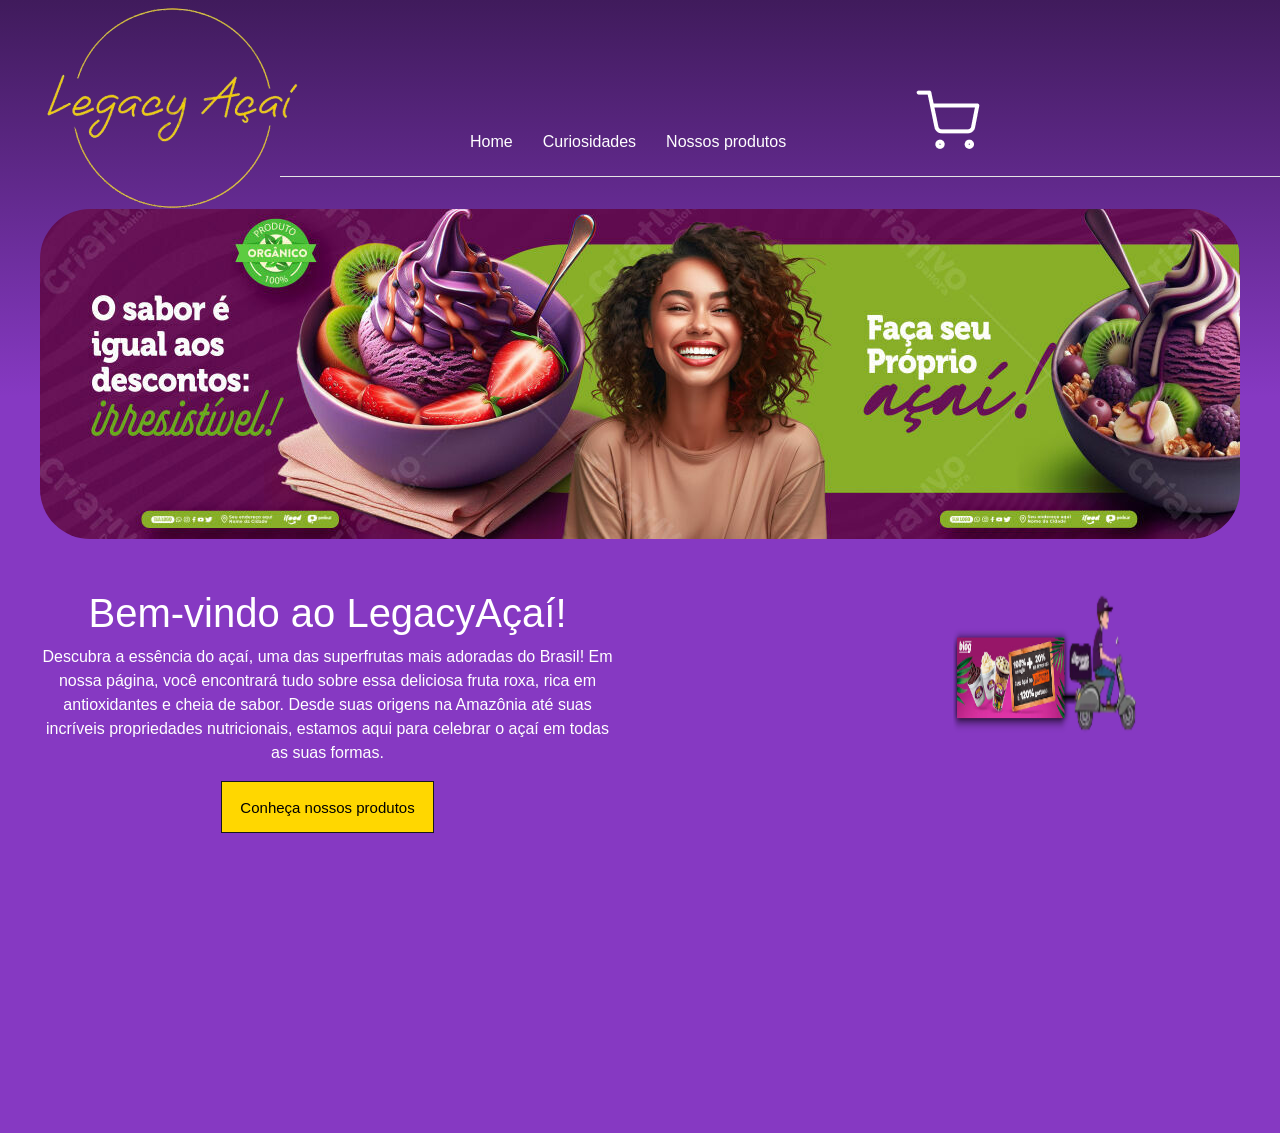
<file: index.html>
<!DOCTYPE html>
<html lang="en">

<head>
    <meta charset="UTF-8">
    <meta name="viewport" content="width=device-width, initial-scale=1.0">
    <title>Legacy Açai</title>
    <link rel="shortcut icon" href="img/image0_0.jpg" type="image/x-icon">
    <link rel="stylesheet" href="https://stackpath.bootstrapcdn.com/bootstrap/4.1.3/css/bootstrap.min.css"
        integrity="sha384-MCw98/SFnGE8fJT3GXwEOngsV7Zt27NXFoaoApmYm81iuXoPkFOJwJ8ERdknLPMO" crossorigin="anonymous">
    <link rel="stylesheet" href="cabecalho.css">
    <link rel="stylesheet" href="style.css">
</head>

<body>
    <header>
        <img src="img/logo_acaiteria-removebg-preview 1.png" alt="">
        <hr>
        <ul>
            <li>Home</li>
            <a href="Curiosidades.html">
                <li>Curiosidades</li>
            </a>
            <a href="produtos.html">
                <li>Nossos produtos</li>
            </a>


        </ul>
        <a href="#">
            <img class="carrinho" src="img/Shopping cart.png" alt="">
        </a>

    </header>
    <main>
        <div id="carouselExampleSlidesOnly" class="carousel slide" data-ride="carousel">
            <div class="carousel-inner">
                <div class="carousel-item active">
                    <img class="d-block w-100" src="img/criativo-658f7fb4e8aa1MjkvMTIvMjAyMyAyM2gyNQ==.jpg"
                        alt="Primeiro Slide">
                </div>
                <div class="carousel-item">
                    <img class="d-block w-100" src="img/açai.jpg" alt="Segundo Slide">
                </div>
                <div class="carousel-item">
                    <img class="d-block w-100" src="img/Aça2.jpg" alt="Terceiro Slide">
                </div>
                <div class="carousel-item">
                    <img class="d-block w-100" src="img/açai3.jpg" alt="Terceiro Slide">
                </div>
            </div>
        </div>
        <div class="texto-inicial">
            <h1>
                Bem-vindo ao LegacyAçaí!
            </h1>
            <p>
                Descubra a essência do açaí, uma das superfrutas mais adoradas do Brasil! Em nossa página, você
                encontrará tudo sobre essa deliciosa fruta roxa, rica em antioxidantes e cheia de sabor. Desde suas
                origens na Amazônia até suas incríveis propriedades nutricionais, estamos aqui para celebrar o açaí em
                todas as suas formas.
            </p>
            <button class="button-57" role="button" onclick="window.location.href='produtos.html'"><span class="text">Conheça nossos produtos</span><span>Ir para aba de Produtos</span></button>
        </div>
        <div class="acainatural">
            <img class="Motoboy" src="img/images (1)-Photoroom.png" alt="Motoboy trabalhando" >
        </div>
    </main>


    <script src="https://code.jquery.com/jquery-3.3.1.slim.min.js"
        integrity="sha384-q8i/X+965DzO0rT7abK41JStQIAqVgRVzpbzo5smXKp4YfRvH+8abtTE1Pi6jizo"
        crossorigin="anonymous"></script>
    <script src="https://cdnjs.cloudflare.com/ajax/libs/popper.js/1.14.3/umd/popper.min.js"
        integrity="sha384-ZMP7rVo3mIykV+2+9J3UJ46jBk0WLaUAdn689aCwoqbBJiSnjAK/l8WvCWPIPm49"
        crossorigin="anonymous"></script>
    <script src="https://stackpath.bootstrapcdn.com/bootstrap/4.1.3/js/bootstrap.min.js"
        integrity="sha384-ChfqqxuZUCnJSK3+MXmPNIyE6ZbWh2IMqE241rYiqJxyMiZ6OW/JmZQ5stwEULTy"
        crossorigin="anonymous"></script>
    <script>
        $('.carousel').carousel({
            interval: 3000
        })
    </script>
</body>

</html>
</file>
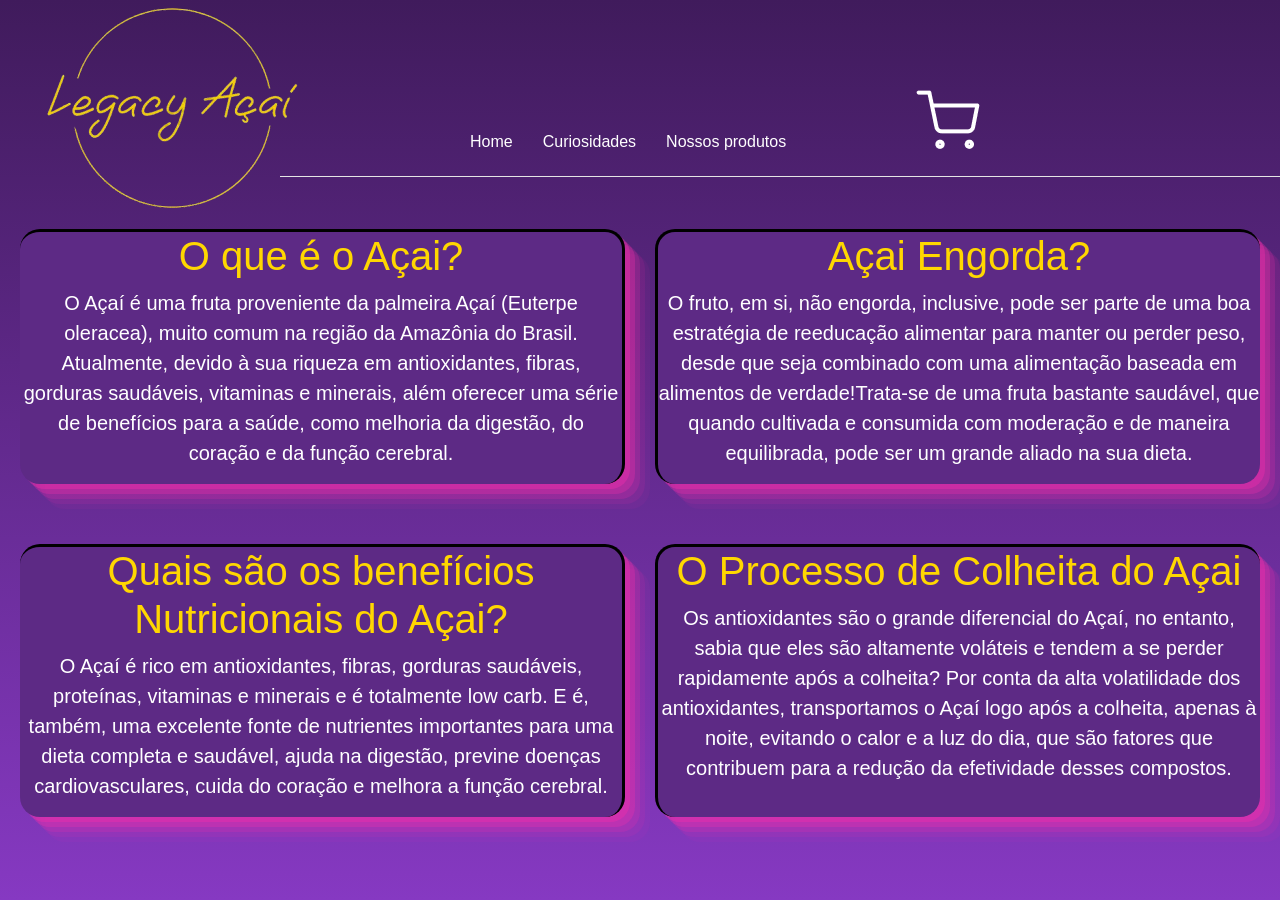
<file: Curiosidades.html>
<!DOCTYPE html>
<html lang="en">

<head>
    <meta charset="UTF-8">
    <meta name="viewport" content="width=device-width, initial-scale=1.0">
    <title>Legacy Açai</title>
    <link rel="shortcut icon" href="img/image0_0.jpg" type="image/x-icon">
    <link rel="stylesheet" href="https://stackpath.bootstrapcdn.com/bootstrap/4.1.3/css/bootstrap.min.css"
    integrity="sha384-MCw98/SFnGE8fJT3GXwEOngsV7Zt27NXFoaoApmYm81iuXoPkFOJwJ8ERdknLPMO" crossorigin="anonymous">
    <link rel="stylesheet" href="cabecalho.css">
    <link rel="stylesheet" href="curisoidades.css">
</head>

<body>
    <header>
        <img src="img/logo_acaiteria-removebg-preview 1.png" alt="">
        <hr>
        <ul>
            <a href="index.html">
                <li>Home</li>
            </a>
            <li>Curiosidades</li>
            <a href="produtos.html">
            <li>Nossos produtos</li>
            </a>



        </ul>
        <a href="#">
            <img class="carrinho" src="img/Shopping cart.png" alt="">
        </a>

    </header>
    <main>
        <div class="content">
            <div class="shadow-box-1">
                <h1>O que é o Açai?</h1>


                <p> O Açaí é uma fruta proveniente da palmeira Açaí (Euterpe oleracea), muito comum na região da
                    Amazônia do
                    Brasil.
                    Atualmente, devido à sua riqueza em antioxidantes, fibras, gorduras saudáveis, vitaminas e minerais,
                    além
                    oferecer uma série de benefícios para a saúde, como melhoria da digestão, do coração e da função
                    cerebral.</p>
            </div>
            <div class="shadow-box-2">


                <h1> Açai Engorda? </h1>


                <p>O fruto, em si, não engorda, inclusive, pode ser parte de uma boa estratégia de reeducação alimentar
                    para
                    manter
                    ou perder peso, desde que seja combinado com uma alimentação baseada em alimentos de
                    verdade!Trata-se de
                    uma
                    fruta bastante saudável, que quando cultivada e consumida com moderação e de maneira equilibrada,
                    pode
                    ser um
                    grande aliado na sua dieta.</p>
            </div>
            <div class="shadow-box-1">


                <h1> Quais são os benefícios Nutricionais do Açai? </h1>


                <p>O Açaí é rico em antioxidantes, fibras, gorduras saudáveis, proteínas, vitaminas e minerais e é
                    totalmente low
                    carb. E é, também, uma excelente fonte de nutrientes importantes para uma dieta completa e saudável,
                    ajuda na
                    digestão, previne doenças cardiovasculares, cuida do coração e melhora a função cerebral.</p>
            </div>
            <div class="shadow-box-2">


                <h1> O Processo de Colheita do Açai</h1>


                <p>Os antioxidantes são o grande diferencial do Açaí, no entanto, sabia que eles são altamente voláteis
                    e
                    tendem a
                    se perder rapidamente após a colheita? Por conta da alta volatilidade dos antioxidantes,
                    transportamos o
                    Açaí
                    logo após a colheita, apenas à noite, evitando o calor e a luz do dia, que são fatores que
                    contribuem
                    para a
                    redução da efetividade desses compostos.</p>
            </div>
        </div>


    </main>


</body>

</html>
</file>
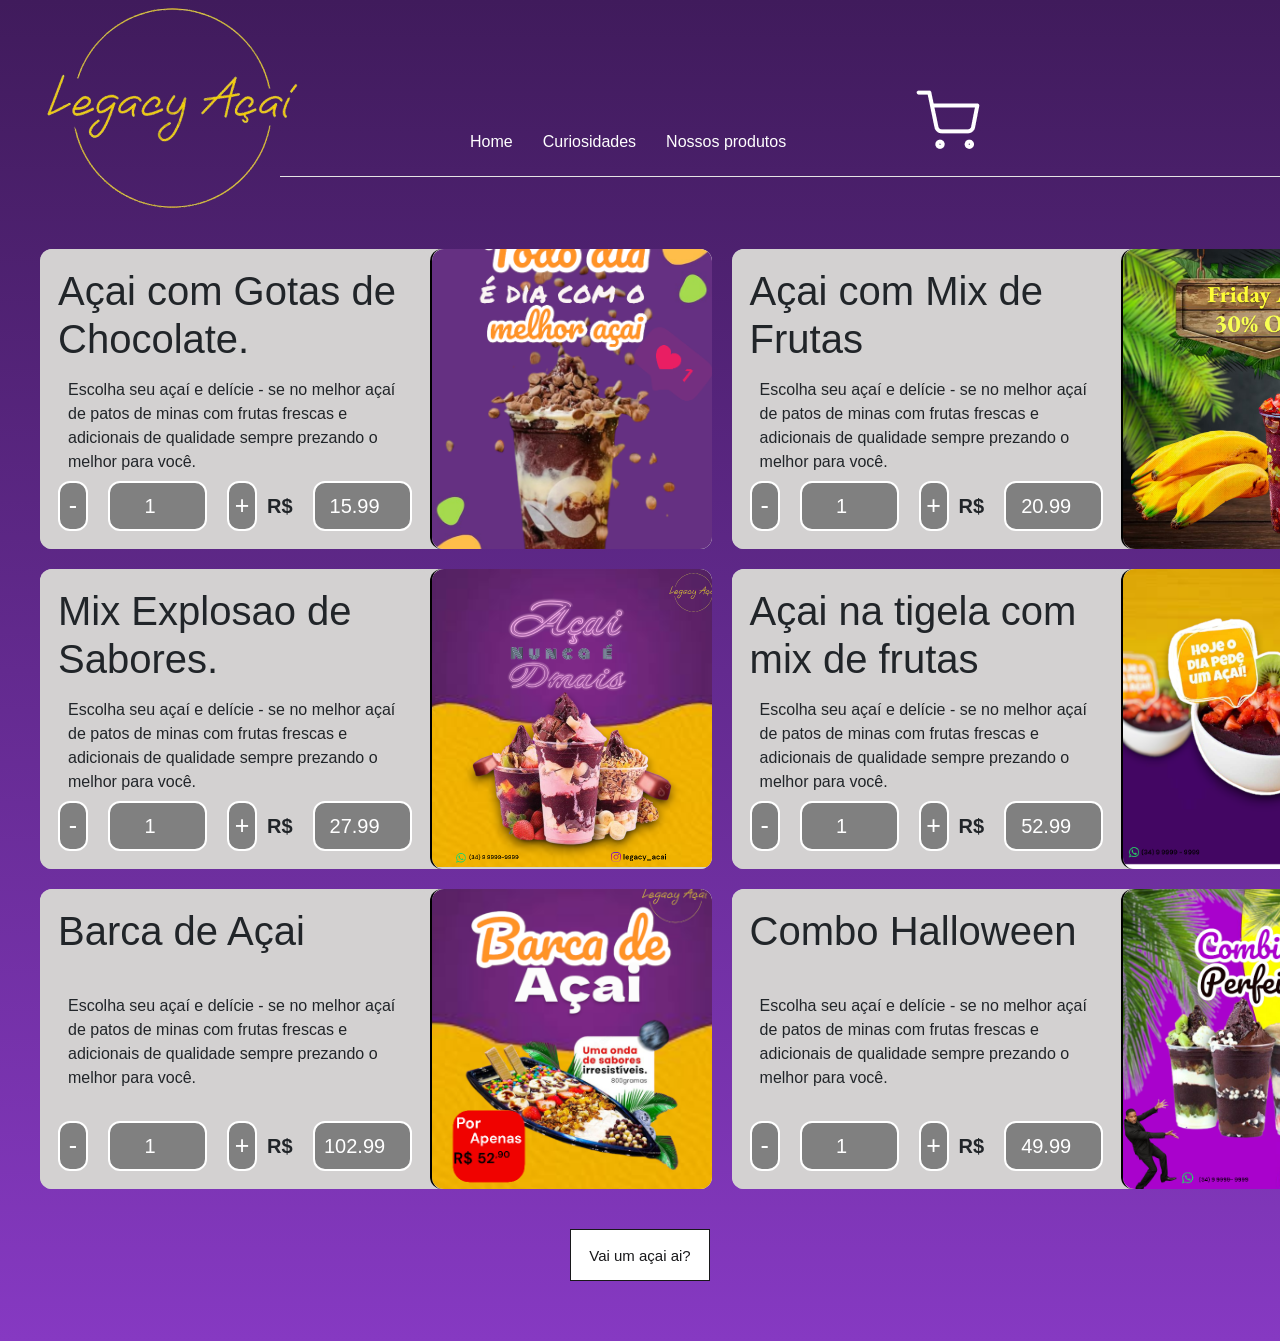
<file: produtos.html>
<!DOCTYPE html>
<html lang="en">

<head>
    <meta charset="UTF-8">
    <meta name="viewport" content="width=device-width, initial-scale=1.0">
    <title>Legacy Açai</title>
    <link rel="shortcut icon" href="img/image0_0.jpg" type="image/x-icon">
    <link rel="stylesheet" href="https://stackpath.bootstrapcdn.com/bootstrap/4.1.3/css/bootstrap.min.css"
        integrity="sha384-MCw98/SFnGE8fJT3GXwEOngsV7Zt27NXFoaoApmYm81iuXoPkFOJwJ8ERdknLPMO" crossorigin="anonymous">
    <link rel="stylesheet" href="cabecalho.css">
    <link rel="stylesheet" href="produtos.css">
</head>

<body>
    <header>
        <img src="img/logo_acaiteria-removebg-preview 1.png" alt="Logomarca da Empresa" class="logo">
        <hr>
        <ul>
            <a href="index.html">
                <li>Home</li>
            </a>
            <a href="Curiosidades.html">
                <li>Curiosidades</li>
            </a>
            <li>Nossos produtos</li>


        </ul>
        <a href="#">
            <img class="carrinho" src="img/Shopping cart.png" alt="Carrinho de compras">
        </a>
    </header>
    <main class="gridContainer">

        <!-- Produto 1 -->

        <div>
            <div class="uai">
                <h1>
                    Açai com Gotas de Chocolate.
                </h1>

                <p>Escolha seu açaí e delície - se no melhor açaí de patos de minas com frutas frescas e adicionais de
                    qualidade sempre prezando o melhor para você.
                </p>
                <div>
                    <div id="contador-container">
                        <div class="contador">
                            <button class="decrease">-</button>
                            <input type="number" class="count1" value="1" readonly>
                            <button class="increase">+</button>
                            <p>
                                <strong>R$</strong>
                            </p>
                            <input type="number" class="count" value="15.99" readonly>

                        </div>
                    </div>
                </div>
            </div>
            <div class="linha">
                <img src="img/PACK AÇAÍ PSD - SOCIAL MEDIA-Photoroom.png" alt="Açai Puro 500ml" class="img">
            </div>
        </div>

        <!-- Produto 2 -->

        <div>
            <div class="uai">
                <h1>
                    Açai com Mix de Frutas
                </h1>

                <p>Escolha seu açaí e delície - se no melhor açaí de patos de minas com frutas frescas e adicionais de
                    qualidade sempre prezando o melhor para você.
                </p>
                <div>


                    <div id="contador-container">
                        <div class="contador2">
                            <button class="decrease">-</button>
                            <input type="number" class="count2" value="1" readonly>
                            <button class="increase">+</button>
                            <p>
                                <strong>R$</strong>
                            </p>
                            <input type="number" class="produto2" value="20.99" readonly>
                        </div>

                    </div>

                </div>
            </div>
            <div class="linha">
                <img src="img/FridayPhotoroom.png" alt="Açai com cupuaçu e paçoca" class="img">
            </div>
        </div>

        <!-- Produto 3 -->

        <div>
            <div class="uai">
                <h1>
                    Mix Explosao de Sabores.
                </h1>

                <p>Escolha seu açaí e delície - se no melhor açaí de patos de minas com frutas frescas e adicionais de
                    qualidade sempre prezando o melhor para você.
                </p>
                <div>


                    <div id="contador-container">
                        <div class="contador3">
                            <button class="decrease">-</button>
                            <input type="number" class="count3" value="1" readonly>
                            <button class="increase">+</button>
                            <p>
                                <strong>R$</strong>
                            </p>
                            <input type="number" class="produto3" value="27.99" readonly>
                        </div>
                    </div>

                </div>
            </div>
            <div class="linha">
                <img src="img/depositphotos_202099358-stock-illustration-tropical-jungle-vector-background-purple-Photoroom.png"
                    alt="Açai com cupuaçu e mix de frutas" class="img">
            </div>
        </div>


        <!-- Produto 4 -->
        <div>
            <div class="uai">
                <h1>
                    Açai na tigela com mix de frutas
                </h1>

                <p>Escolha seu açaí e delície - se no melhor açaí de patos de minas com frutas frescas e adicionais de
                    qualidade sempre prezando o melhor para você.
                </p>
                <div>

                    <div id="contador-container">
                        <div class="contador4">
                            <button class="decrease">-</button>
                            <input type="number" class="count4" value="1" readonly>
                            <button class="increase">+</button>
                            <p>
                                <strong>R$</strong>
                            </p>

                            <input type="number" class="produto4" value="52.99" readonly>
                        </div>
                    </div>
                </div>
            </div>
            <div class="linha">
                <img src="img/acai-no-copo-Photoroom.png" alt="Açai na tigela com mix de frutas" class="img">
            </div>
        </div>


        <!-- Produto 5 -->

        <div>
            <div class="uai">
                <h1>
                    Barca de Açai
                </h1>

                <p>
                    Escolha seu açaí e delície - se no melhor açaí de patos de minas com frutas frescas e adicionais de
                    qualidade sempre prezando o melhor para você.
                </p>
                <div>

                    <div id="contador-container">
                        <div class="contador5">
                            <button class="decrease">-</button>
                            <input type="number" class="count5" value="1" readonly>
                            <button class="increase">+</button>
                            <p>
                                <strong>R$</strong>
                            </p>
                            <input type="number" class="produto5" value="102.99" readonly>
                        </div>
                    </div>
                </div>
            </div>
            <div class="linha">
                <img src="img/Social Media - Plaza Açaí 2020-Photoroom.png" alt="Barca de Açai" class="img">
            </div>
        </div>


        <!-- Produto 6 -->

        <div>
            <div class="uai">
                <h1>
                    Combo Halloween
                </h1>


                <p>Escolha seu açaí e delície - se no melhor açaí de patos de minas com frutas frescas e adicionais de
                    qualidade sempre prezando o melhor para você.
                </p>
                <div>

                    <div id="contador-container">
                        <div class="contador6">
                            <button class="decrease">-</button>
                            <input type="number" class="count6" value="1" readonly>
                            <button class="increase">+</button>
                            <p>
                                <strong>R$</strong>
                            </p>
                            <input type="number" class="produto6" value="49.99" readonly>
                        </div>
                    </div>
                </div>
            </div>
            <div class="linha">
                <img src="img/download (2)-Photoroom.png" alt="Combo de 5 copos de açai" class="img">
            </div>
        </div>

    </main>


<button class="button-57" role="button"><span class="text">Vai um açai ai?</span><span>Confirmar Pedido</span></button>





    <script>
        //produto1
        document.querySelectorAll('.contador').forEach(contador => {
            const countInput = contador.querySelector('.count');
            const countInput1 = contador.querySelector('.count1');
            const decreaseButton = contador.querySelector('.decrease');
            const increaseButton = contador.querySelector('.increase');


            decreaseButton.addEventListener('click', () => {
                let currentValue = parseFloat(countInput.value);
                let currentValue1 = parseInt(countInput1.value);
                if (currentValue > 15.99) {
                    countInput.value = (currentValue - 15.99).toFixed(2);
                    countInput1.value = currentValue1 - 1;
                }
            });


            increaseButton.addEventListener('click', () => {
                let currentValue = parseFloat(countInput.value);
                let currentValue1 = parseInt(countInput1.value);
                countInput.value = (currentValue + 15.99).toFixed(2);
                countInput1.value = currentValue1 + 1;
            });
        });
        //produto2
        document.querySelectorAll('.contador2').forEach(contador => {
            const countInput = contador.querySelector('.produto2');
            const countInput1 = contador.querySelector('.count2');
            const decreaseButton = contador.querySelector('.decrease');
            const increaseButton = contador.querySelector('.increase');


            decreaseButton.addEventListener('click', () => {
                let currentValue = parseFloat(countInput.value);
                let currentValue1 = parseInt(countInput1.value);
                if (currentValue > 20.99) {
                    countInput.value = (currentValue - 20.99).toFixed(2);
                    countInput1.value = currentValue1 - 1;
                }
            });


            increaseButton.addEventListener('click', () => {
                let currentValue = parseFloat(countInput.value);
                let currentValue1 = parseInt(countInput1.value);
                countInput.value = (currentValue + 20.99).toFixed(2);
                countInput1.value = currentValue1 + 1;
            });
        });
        //produto3
        document.querySelectorAll('.contador3').forEach(contador => {
            const countInput = contador.querySelector('.produto3');
            const countInput1 = contador.querySelector('.count3');
            const decreaseButton = contador.querySelector('.decrease');
            const increaseButton = contador.querySelector('.increase');


            decreaseButton.addEventListener('click', () => {
                let currentValue = parseFloat(countInput.value);
                let currentValue1 = parseInt(countInput1.value);
                if (currentValue > 27.99) {
                    countInput.value = (currentValue - 27.99).toFixed(2);
                    countInput1.value = currentValue1 - 1;
                }
            });


            increaseButton.addEventListener('click', () => {
                let currentValue = parseFloat(countInput.value);
                let currentValue1 = parseInt(countInput1.value);
                countInput.value = (currentValue + 27.99).toFixed(2);
                countInput1.value = currentValue1 + 1;
            });
        });
        //produto4
        document.querySelectorAll('.contador4').forEach(contador => {
            const countInput = contador.querySelector('.produto4');
            const countInput1 = contador.querySelector('.count4');
            const decreaseButton = contador.querySelector('.decrease');
            const increaseButton = contador.querySelector('.increase');


            decreaseButton.addEventListener('click', () => {
                let currentValue = parseFloat(countInput.value);
                let currentValue1 = parseInt(countInput1.value);
                if (currentValue > 52.99) {
                    countInput.value = (currentValue - 52.99).toFixed(2);
                    countInput1.value = currentValue1 - 1;
                }
            });


            increaseButton.addEventListener('click', () => {
                let currentValue = parseFloat(countInput.value);
                let currentValue1 = parseInt(countInput1.value);
                countInput.value = (currentValue + 52.99).toFixed(2);
                countInput1.value = currentValue1 + 1;
            });
        });
        //produto5
        document.querySelectorAll('.contador5').forEach(contador => {
            const countInput = contador.querySelector('.produto5');
            const countInput1 = contador.querySelector('.count5');
            const decreaseButton = contador.querySelector('.decrease');
            const increaseButton = contador.querySelector('.increase');


            decreaseButton.addEventListener('click', () => {
                let currentValue = parseFloat(countInput.value);
                let currentValue1 = parseInt(countInput1.value);
                if (currentValue > 102.99) {
                    countInput.value = (currentValue - 102.99).toFixed(2);
                    countInput1.value = currentValue1 - 1;
                }
            });


            increaseButton.addEventListener('click', () => {
                let currentValue = parseFloat(countInput.value);
                let currentValue1 = parseInt(countInput1.value);
                countInput.value = (currentValue + 102.99).toFixed(2);
                countInput1.value = currentValue1 + 1;
            });
        });
        //produto6
        document.querySelectorAll('.contador6').forEach(contador => {
            const countInput = contador.querySelector('.produto6');
            const countInput1 = contador.querySelector('.count6');
            const decreaseButton = contador.querySelector('.decrease');
            const increaseButton = contador.querySelector('.increase');


            decreaseButton.addEventListener('click', () => {
                let currentValue = parseFloat(countInput.value);
                let currentValue1 = parseInt(countInput1.value);
                if (currentValue > 49.99) {
                    countInput.value = (currentValue - 49.99).toFixed(2);
                    countInput1.value = currentValue1 - 1;
                }
            });


            increaseButton.addEventListener('click', () => {
                let currentValue = parseFloat(countInput.value);
                let currentValue1 = parseInt(countInput1.value);
                countInput.value = (currentValue + 49.99).toFixed(2);
                countInput1.value = currentValue1 + 1;
            });
        });




    </script>

</body>

</html>
</file>
<file: cabecalho.css>
*{ 
    margin: 0;
    padding: 0;

}
body{
    background: linear-gradient(180deg, rgba(64,27,92,1) 0%, rgba(134,57,194,1) 100%);
    min-height: 100vh;
    background-repeat: no-repeat;
    background-size: cover;
    
}
header{
    display: flex !important;

}
ul{
    display: flex;
    list-style-type: none;
    gap: 30px;
    margin-top: 130px;
    
   
}
li{
    color: white;
}
hr{ 
   position: absolute;
   top: 160px;
   right: 0;
   display:flex ;
   width: 1000px;
   background-color: white;

}
.carrinho{
    position: absolute;
    top: 90px;
    right: 300px;
}
</file>
<file: style.css>
@import url('https://fonts.googleapis.com/css2?family=Playfair+Display:ital,wght@0,400..900;1,400..900&display=swap');

* {
    margin: 0;
    padding: 0;


}

body {

    width: 100%;
    background: linear-gradient(180deg, rgba(64, 27, 92, 1) 0%, rgba(134, 57, 194, 1) 35%);
    font-family: Arial, Helvetica, sans-serif;
    display: flex;
    flex-direction: column;
    text-align: center;
}

li {
    color: white;
}

h1,
p {
    color: white;
}

main {
    display: flex;
    padding-bottom: 300px;
    display: grid;
    grid-template-columns: 1fr 1fr;
    gap: 50px;
    max-width: 1200px;
    margin: 0 auto;
}

main a {
    color: white;
    background-color: #401B5C;
    margin-left: 180px;
    padding: 10px;
    border-radius: 25px;
    display: inline-block;
    width: 300px;
    text-align: center;
}

main a:hover {
    text-decoration: none;
    color: white;
    background-color: rgb(173, 23, 173);
}

.carousel {
    grid-column-start: 1;
    grid-column-end: 3;
}

.carousel img {
    height: 330px;
    object-fit: cover;
    border-radius: 50px;
}

.acainatural img {
    height: 150px;
    width: 200px;

}
.button-57 {
    position: relative;
    overflow: hidden;
    border: 1px solid #18181a;
    color: black;
    display: inline-block;
    font-size: 15px;
    line-height: 15px;
    padding: 18px 18px 17px;
    text-decoration: none;
    cursor: pointer;
    background: gold;
    user-select: none;
    -webkit-user-select: none;
    touch-action: manipulation;
  }
  
  .button-57 span:first-child {
    position: relative;
    transition: color 600ms cubic-bezier(0.48, 0, 0.12, 1);
    z-index: 10;
  }
  
  .button-57 span:last-child {
    color: white;
    display: block;
    position: absolute;
    bottom: 0;
    transition: all 500ms cubic-bezier(0.48, 0, 0.12, 1);
    z-index: 100;
    opacity: 0;
    top: 50%;
    left: 50%;
    transform: translateY(225%) translateX(-50%);
    height: 14px;
    line-height: 13px;
  }
  
  .button-57:after {
    content: "";
    position: absolute;
    bottom: -50%;
    left: 0;
    width: 100%;
    height: 100%;
    background-color: black;
    transform-origin: bottom center;
    transition: transform 600ms cubic-bezier(0.48, 0, 0.12, 1);
    transform: skewY(9.3deg) scaleY(0);
    z-index: 50;
  }
  
  .button-57:hover:after {
    transform-origin: bottom center;
    transform: skewY(9.3deg) scaleY(2);
  }
  
  .button-57:hover span:last-child {
    transform: translateX(-50%) translateY(-100%);
    opacity: 1;
    transition: all 900ms cubic-bezier(0.48, 0, 0.12, 1);
  }
  .Motoboy{
    position: absolute;
    width: 300px;
    animation: mover 4.5s linear infinite;
    
}

@keyframes mover {
  0% { right: 400px; transform: scaleX(1); }  /* Normal */
  50% { right: 0px; transform: scaleX(1); }   /* Chega ao ponto inicial */
  51% { right: 0px; transform: scaleX(-1); }  /* Vira para voltar */
  100% { right: 400px; transform: scaleX(-1); } /* Volta invertida */
}

.moving-element {
  position: absolute;  /* Necessário para usar right */
  animation: mover 2s linear infinite;
}
</file>
<file: curisoidades.css>
body{
    /* background: linear-gradient(180deg, rgba(64,27,92,1) 0%, rgba(134,57,194,1) 35%) */
    color: white;
    font-family: Arial, Helvetica, sans-serif
}
.shadow-box-1{
   
    box-shadow: rgba(240, 46, 170, 0.4) 5px 5px, rgba(240, 46, 170, 0.3) 10px 10px, rgba(240, 46, 170, 0.2) 15px 15px, rgba(240, 46, 170, 0.1) 20px 20px, rgba(240, 46, 170, 0.05) 25px 25px;
    border-top: solid 3px black;
    border-right: solid 3px black;
    border-radius: 20px;
    
}
.shadow-box-2{
    box-shadow: rgba(240, 46, 170, 0.4) 5px 5px, rgba(240, 46, 170, 0.3) 10px 10px, rgba(240, 46, 170, 0.2) 15px 15px, rgba(240, 46, 170, 0.1) 20px 20px, rgba(240, 46, 170, 0.05) 25px 25px;
    border-top: solid 3px black;
    border-left: solid 3px black;
    border-radius: 20px;


}


.content{
    display: grid;
    grid-template-columns: 1fr 1fr;
    gap: 60px 30px;
    margin-top: 40px;
    text-align: center;
    margin: 20px;
    
}
div div{
    font-size: 20px;
    background-color: rgb(93, 42, 133);
}
.content h1{
    color:gold;
}
</file>
<file: produtos.css>
div{
    display: flex;
    background-color: #d3d1d1;
    border-radius: 12px;

   
}
.linha{ 
    border-left: solid 2px black;
}
.linha img{
    height: 300px;
    width: 400px;
    padding-left: none !important;
    padding-right: none !important;
    object-fit: cover;
    border-radius: 12px;
}


.img{
    max-width: 280px;
}
.gridContainer{
    display: grid;
    /* background-color: aquamarine; */
    gap: 20px;
    width: 100%;
    grid-template-columns: 1fr 1fr;
    padding:40px;
  
}
.uai{
    display: flex;
    flex-direction: column;
    justify-content: space-between;
    width: 70%;
    height: 100%;
    padding: 18px;
    background-size: cover;
}
#contador-container button{
    
    height: 25px;
    border-radius: 12px;
    background-color:gray;
    color: white;
    border: 2px solid white;


}
.contador{
    padding: 0;
    
}
.count1{
width: 99px;
background-color:gray;
color: white;
border-radius: 12px;
font-size: 20px;
text-align: center;
margin-left: 12px;
border: 2px solid white;
}

strong{
    font-size: 20px;
}
p{
    margin: 0;
    padding: 0%;
    display: flex;
    align-items:center ;
    margin-left: 10px;
}
#contador-container input{
    width: 99px;
    margin: 0;
    background-color: #808080;
    color: white;
    border:2px solid white;
    font-size: 20px;
    border-radius: 12px;
    text-align: center;
    margin-left: 20px;
    height: 50px;
    

}
.increase{
    gap: 50px;
    padding: 4px;
    display: flex;
    align-items: center;
    font-size: 25px;
    height: 50px !important;
    margin-left: 20px;
    width: 30px;
    justify-content: center;
}
.decrease{ 
    padding: 4px;
    display: flex;
    align-items: center;
    font-size: 25px;
    height: 50px !important;
    width: 30px;
    justify-content: center;
}
.button-57 {
    position: relative;
    overflow: hidden;
    border: 1px solid #18181a;
    color: #18181a;
    display: inline-block;
    font-size: 15px;
    line-height: 15px;
    padding: 18px 18px 17px;
    text-decoration: none;
    cursor: pointer;
    background: #fff;
    user-select: none;
    -webkit-user-select: none;
    touch-action: manipulation;
    margin-bottom: 60px;
    align-self: center;
  }
  
  .button-57 span:first-child {
    position: relative;
    transition: color 600ms cubic-bezier(0.48, 0, 0.12, 1);
    z-index: 10;
  }
  
  .button-57 span:last-child {
    color: white;
    display: block;
    position: absolute;
    bottom: 0;
    transition: all 500ms cubic-bezier(0.48, 0, 0.12, 1);
    z-index: 100;
    opacity: 0;
    top: 50%;
    left: 50%;
    transform: translateY(225%) translateX(-50%);
    height: 14px;
    line-height: 13px;
  }
  
  .button-57:after {
    content: "";
    position: absolute;
    bottom: -50%;
    left: 0;
    width: 100%;
    height: 100%;
    background-color: black;
    transform-origin: bottom center;
    transition: transform 600ms cubic-bezier(0.48, 0, 0.12, 1);
    transform: skewY(9.3deg) scaleY(0);
    z-index: 50;
  }
  
  .button-57:hover:after {
    transform-origin: bottom center;
    transform: skewY(9.3deg) scaleY(2);
  }
  
  .button-57:hover span:last-child {
    transform: translateX(-50%) translateY(-100%);
    opacity: 1;
    transition: all 900ms cubic-bezier(0.48, 0, 0.12, 1);
  }
  
  body{
    display: flex;
    flex-direction: column;

  }
</file>
